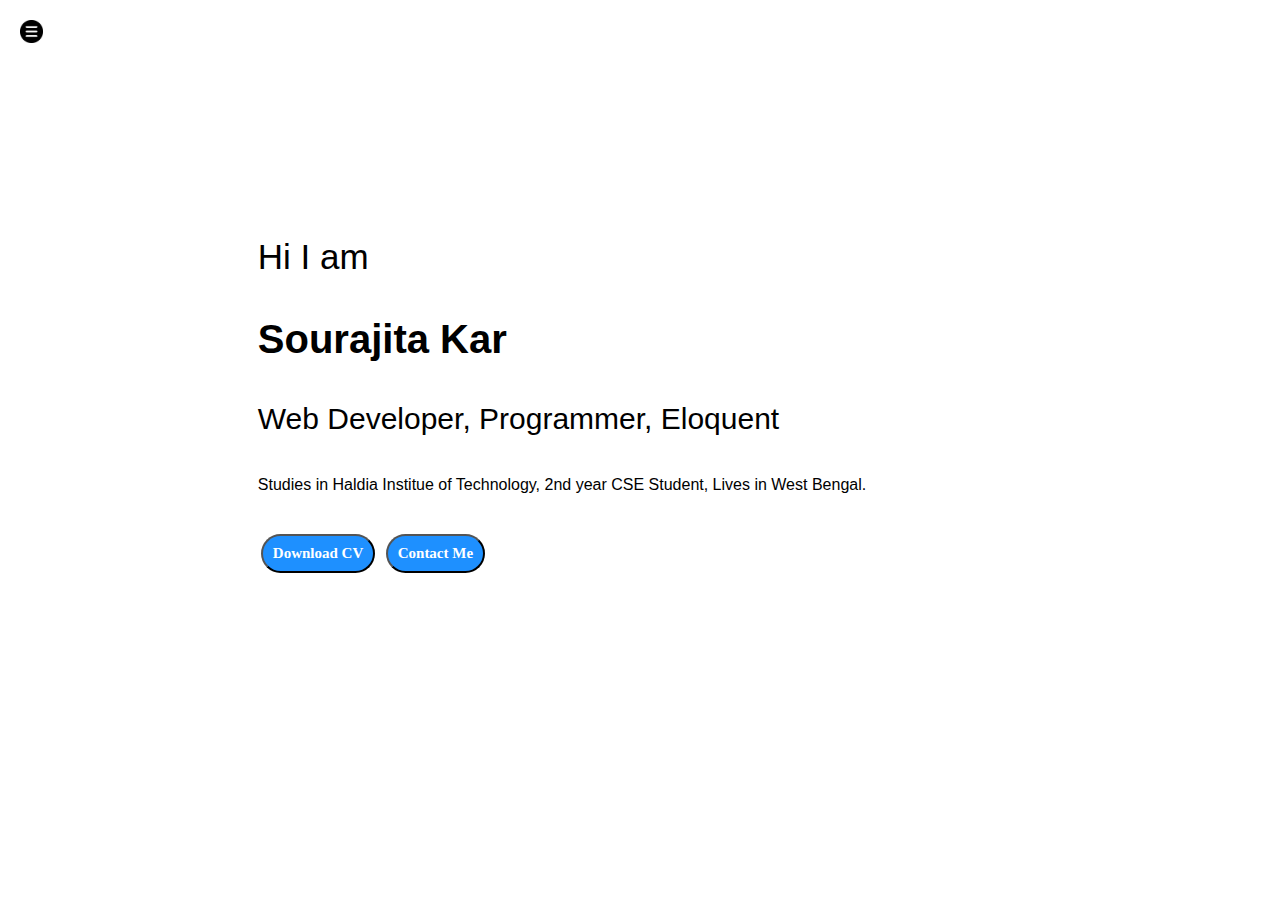
<file: FirstWebsite/index.html>
<!DOCTYPE html>
<html lang="en">
<head>
    <meta charset="UTF-8">
    <meta http-equiv="X-UA-Compatible" content="IE=edge">
    <meta name="viewport" content="width=device-width, initial-scale=1.0">
    <title>Sourajita Kar- Web Developer, Programmer, ML Enthusiast</title>
    <link rel="stylesheet" href="style.css">
</head>
<body>
    <div class="container">
        <div class="sidebar sidebargo">
            <nav>
                <ul>
                    <li><a href="/home.html">Home</a></li>
                    <li><a href="/intro.html">My Intro</a></li>
                    <li><a href="/certificates.html">Certificates</a></li>
                    <li><a href="/contact.html">Contact Me</a></li>
                 </ul>
            </nav>
        </div>
        <div class="main">
            <div class="hamburger">
                <img class="ham "src="ham.png" alt=""width="23">
                <img class=" cross "src="cross.jpg" alt=""width="35">
            </div>
            <div class="infocontainer">
                <div class="devinfo">
                    <div class="hello">Hi I am </div>
                    <div class="name">Sourajita Kar</div>
                    <div class="about">Web Developer, Programmer, Eloquent </div>
                    <div class="moreabout">Studies in Haldia Institue of Technology, 2nd year CSE Student, Lives in West Bengal. </div>
                    <div class="buttons">
                        <a href="/Resume.pdf" target="_blank"><button class="btn"> Download CV</button></a>
                        <a href="contact.html"><button class ="btn"> Contact Me</button></a>
                     </div>

                </div>
                <div class="devpic">
                    <img src="profilephoto.jpg" alt="Sourajita Kar">
                </div>
            </div>
        </div>
    </div>
    <script src="script.js"></script>
    
</body>
</html>
</file>
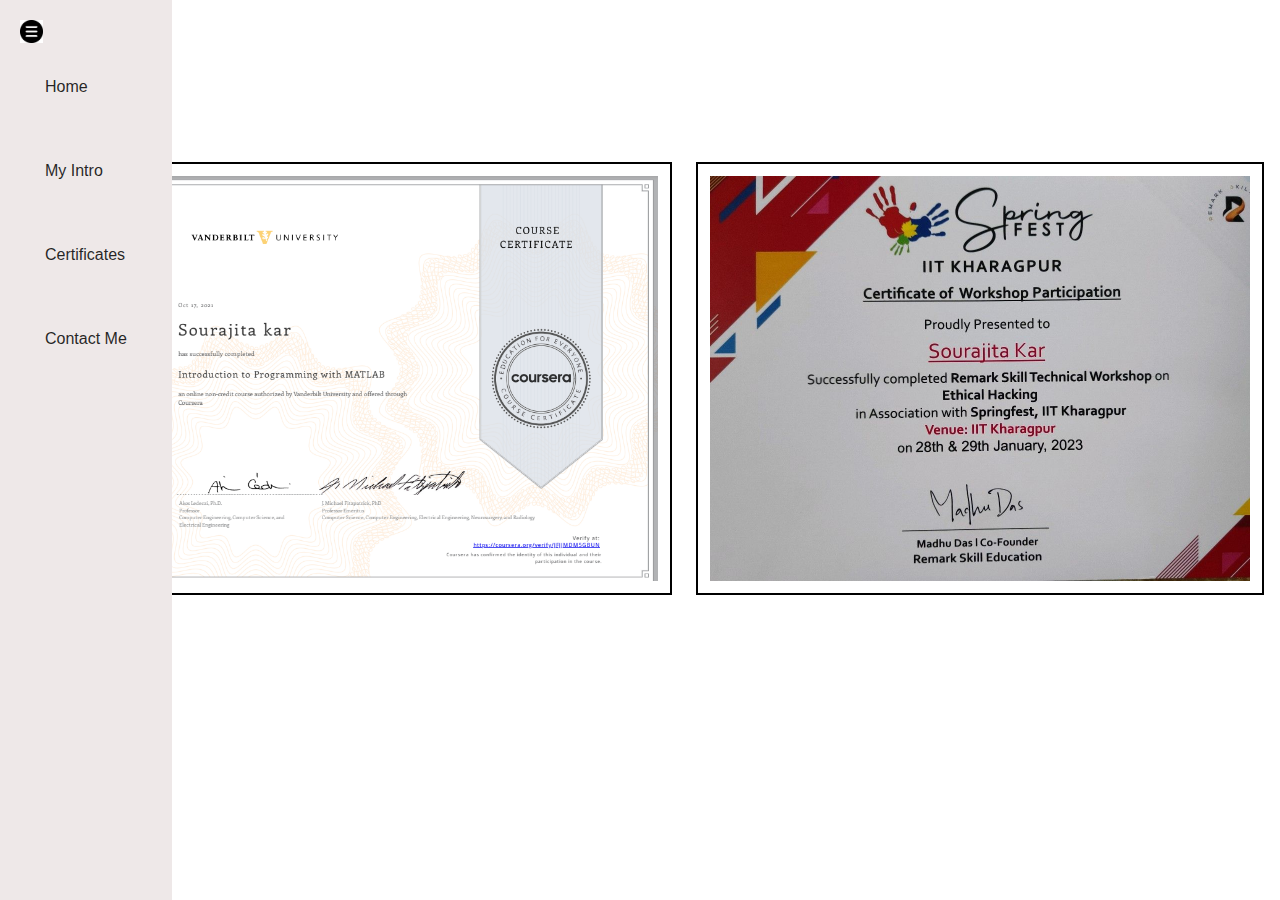
<file: FirstWebsite/certificates.html>
<!DOCTYPE html>
<html lang="en">
<head>
    <meta charset="UTF-8">
    <meta http-equiv="X-UA-Compatible" content="IE=edge">
    <meta name="viewport" content="width=device-width, initial-scale=1.0">
    <title>Sourajita Kar- Web Developer, Programmer, ML Enthusiast</title>
    <link rel="stylesheet" href="style.css">
</head>
<body>
    <div class="container">
        <div class="sidebar">
            
            <nav>
                <ul>
                    <li><a href="/home.html">Home</a></li>
                    <li><a href="/intro.html">My Intro</a></li>
                    <li><a href="/certificates.html">Certificates</a></li>
                    <li><a href="/contact.html">Contact Me</a></li>
                 </ul>
            </nav>
        </div>
        <div class="main">
            <div class="hamburger">
                <img class="ham "src="ham.png" alt=""width="23">
                <img class=" cross "src="cross.jpg" alt=""width="35">
            </div>
                <div class="devcertificate">

                    <img src="matlab.png" alt="Matlab">

                    <img src="ethical.jpg" alt="Ethical Hacking">
                
                    <img src="html.png" alt="HTML">
               
                
                    <img src="html5.png" alt="HTML5">
                </div>
        </div>
    </div>
    <script src="script.js"></script>
    
</body>
</html>
</file>
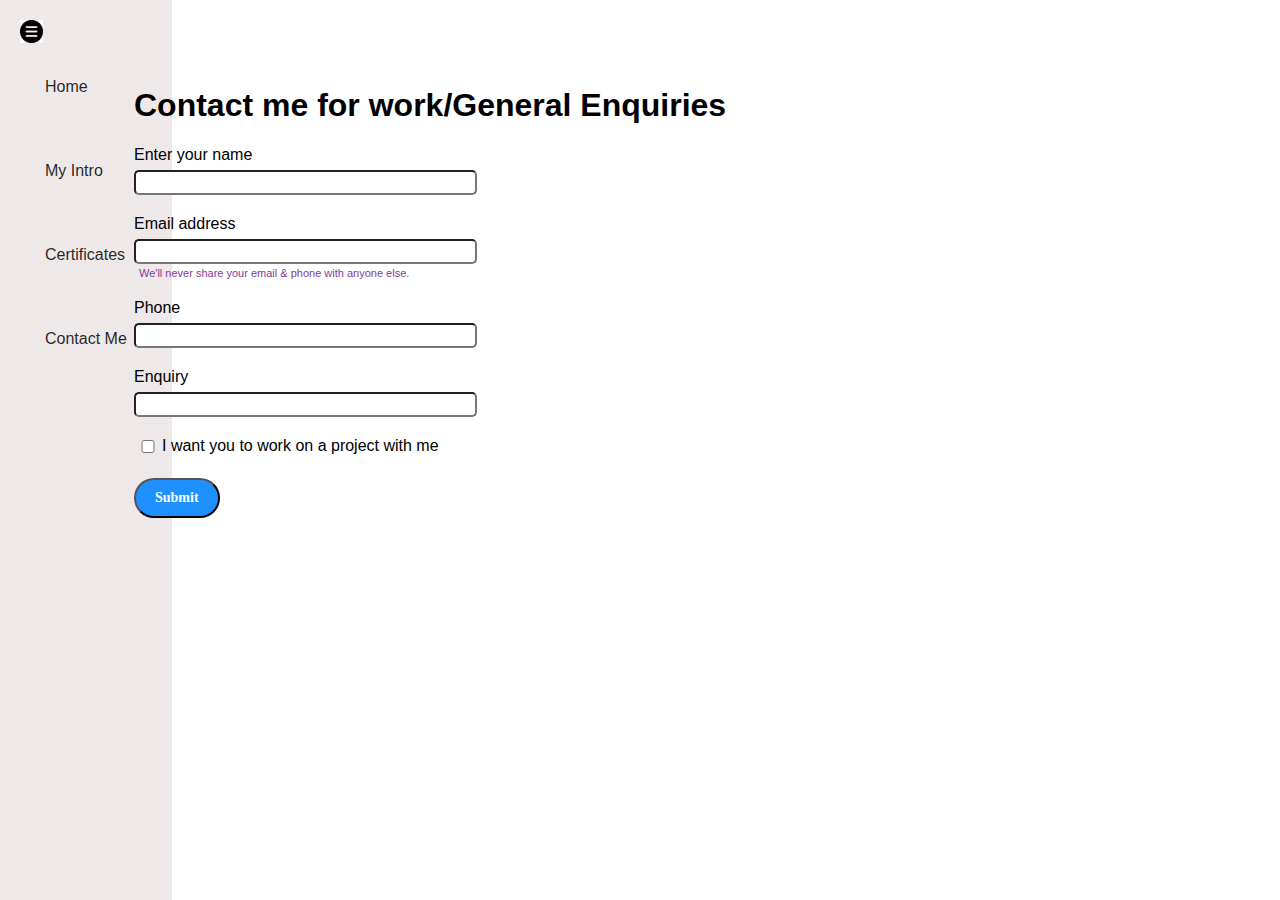
<file: FirstWebsite/contact.html>
<!DOCTYPE html>
<html lang="en">
<head>
    <meta charset="UTF-8">
    <meta http-equiv="X-UA-Compatible" content="IE=edge">
    <meta name="viewport" content="width=device-width, initial-scale=1.0">
    <title>Sourajita Kar- Web Developer, Programmer, ML Enthusiast</title>
    <link rel="stylesheet" href="style.css">
</head>
<body>
    <div class="container">
        <div class="sidebar">
           
            <nav>
                <ul>
                    <li><a href="/home.html">Home</a></li>
                    <li><a href="/intro.html">My Intro</a></li>
                    <li><a href="/certificates.html">Certificates</a></li>
                    <li><a href="/contact.html">Contact Me</a></li>
                 </ul>
            </nav>
        </div>
        <div class="main">
            <div class="hamburger">
                <img class="ham "src="ham.png" alt=""width="23">
                <img class=" cross "src="cross.jpg" alt=""width="35">
            </div>
            <div class="contactform">
                <h1>Contact me for work/General Enquiries</h1>
                <form>
                    <div class="mb-3">
                      <label for="clientemail" class="form-label">Enter your name</label>
                      <input type="Name" class="form-control" id="clientname" aria-describedby="nameHelp">
                    </div>
                    <div class="mb-3">
                      <label for="clientemail" class="form-label">Email address</label>
                      <input type="email" class="form-control" id="clientemail" aria-describedby="emailHelp">
                      <div id="emailHelp" class="form-text">We'll never share your email & phone with anyone else.</div>
                    </div>
                    
                    <div class="mb-3">
                      <label for="clientphone" class="form-label">Phone</label>
                      <input type="phone" class="form-control" id="clientphone">
                    </div>
                    <div class="mb-3">
                      <label for="clientenquiry" class="form-label">Enquiry</label>
                      <input type="Enquiry" class="form-control" id="clientenquiry">
                    </div>

                    <div class="mb-3"  id= "form-check">
                      <input type="checkbox" class="form-check-input" id="isclient">
                      <label class="form-check-label" for="isclient">I want you to work on a project with me</label>
                    </div>
                    <button type="submit" class="btn btn-sn">Submit</button>
                  </form>
            </div>
        </div>
    </div>
    <script src="script.js"></script>
    
</body>
</html>
</file>
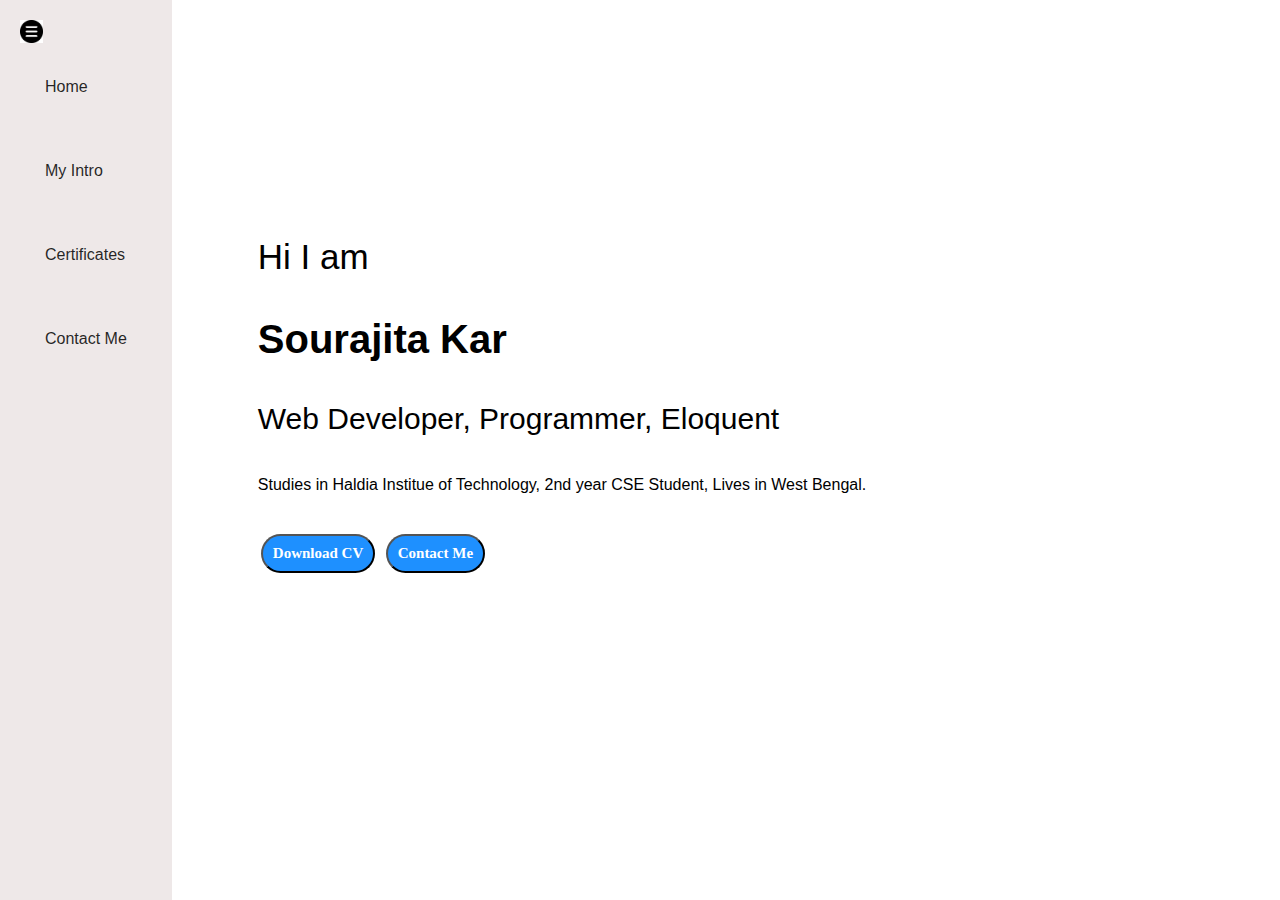
<file: FirstWebsite/home.html>
<!DOCTYPE html>
<html lang="en">
<head>
    <meta charset="UTF-8">
    <meta http-equiv="X-UA-Compatible" content="IE=edge">
    <meta name="viewport" content="width=device-width, initial-scale=1.0">
    <title>Sourajita Kar- Web Developer, Programmer, ML Enthusiast</title>
    <link rel="stylesheet" href="style.css">
</head>
<body>
    <div class="container">
        <div class="sidebar">
          
            <nav>
                <ul>
                    <li><a href="/home.html">Home</a></li>
                    <li><a href="/intro.html">My Intro</a></li>
                    <li><a href="/certificates.html">Certificates</a></li>
                    <li><a href="/contact.html">Contact Me</a></li>
                 </ul>
            </nav>
        </div>
        <div class="main">
            <div class="hamburger">
                <img class="ham "src="ham.png" alt=""width="23">
                <img class=" cross "src="cross.jpg" alt=""width="35">
            </div>
            <div class="infocontainer">
                <div class="devinfo">
                    <div class="hello">Hi I am </div>
                    <div class="name">Sourajita Kar</div>
                    <div class="about">Web Developer, Programmer, Eloquent </div>
                    <div class="moreabout">Studies in Haldia Institue of Technology, 2nd year CSE Student, Lives in West Bengal. </div>
                    <div class="buttons">
                        <a href="/Resume.pdf" target="_blank"><button class="btn"> Download CV</button></a>
                        <a href="contact.html"><button class ="btn"> Contact Me</button></a>
                     </div>

                </div>
                <div class="devpic">
                    <img src="profilephoto.jpg" alt="Sourajita Kar">
                </div>
            </div>
        </div>
    </div>
    <script src="script.js"></script>
    
</body>
</html>
</file>
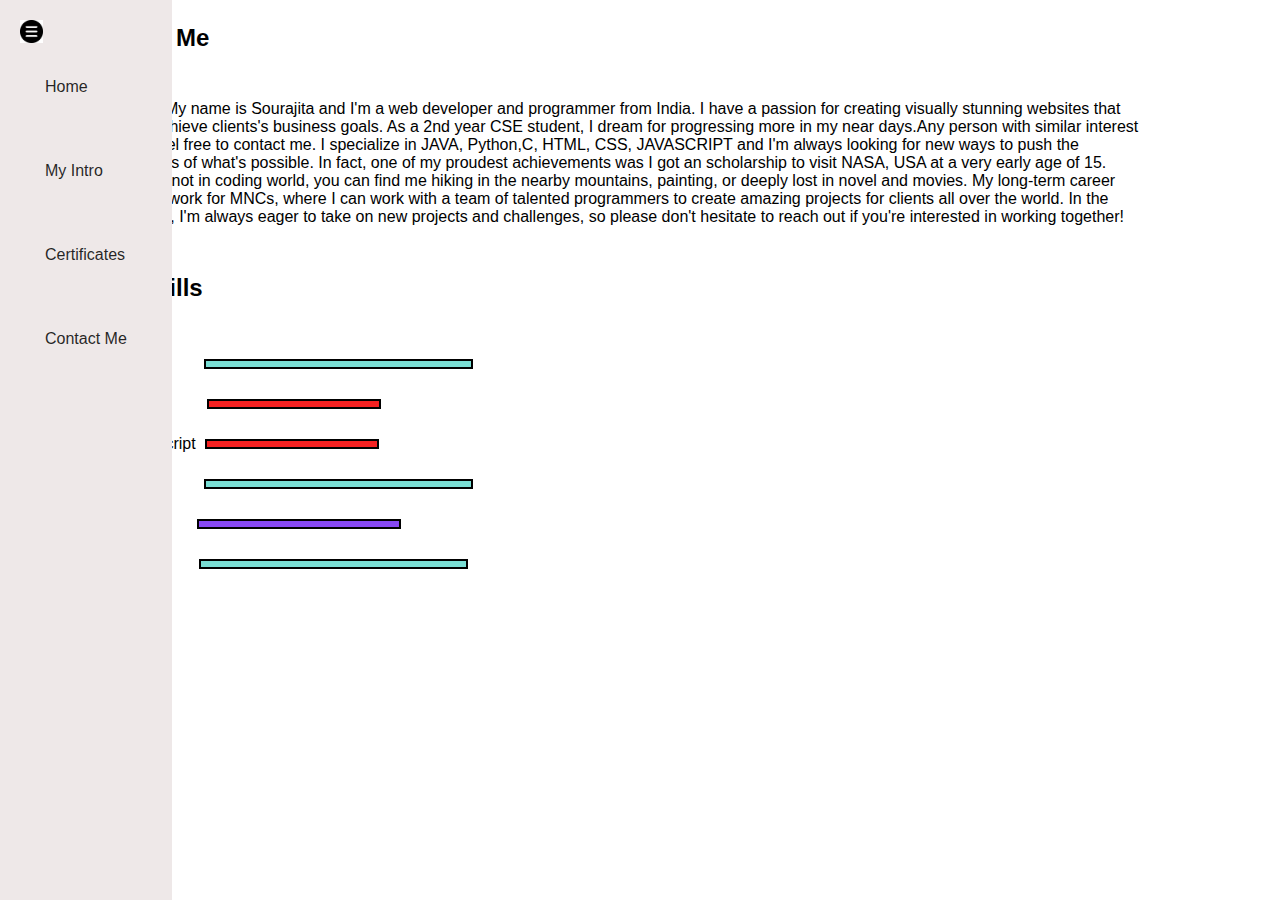
<file: FirstWebsite/intro.html>
<!DOCTYPE html>
<html lang="en">
<head>
    <meta charset="UTF-8">
    <meta http-equiv="X-UA-Compatible" content="IE=edge">
    <meta name="viewport" content="width=device-width, initial-scale=1.0">
    <title>Sourajita Kar- Web Developer, Programmer, ML Enthusiast</title>
    <link rel="stylesheet" href="style.css">
</head>
<body>
    <div class="container">
        <div class="sidebar">
            
            <nav>
                <ul>
                    <li><a href="/home.html">Home</a></li>
                    <li><a href="/intro.html">My Intro</a></li>
                    <li><a href="/certificates.html">Certificates</a></li>
                    <li><a href="/contact.html">Contact Me</a></li>
                 </ul>
            </nav>
        </div>
        <div class="main">
            <div class="hamburger">
                <img class="ham "src="ham.png" alt=""width="23">
                <img class=" cross "src="cross.jpg" alt=""width="35">
            </div>
            <div class="infome">
                <div class="devinfo">
                    <h2>About Me</h2>
                    <p>
                        Hi there! My name is Sourajita and I'm a web developer and programmer from India. I have a passion for creating visually stunning websites that help to achieve clients's business goals. As a 2nd year CSE student, I dream for progressing more in my near days.Any person with similar interest always feel free to contact me.

                        I specialize in JAVA, Python,C, HTML, CSS, JAVASCRIPT and I'm always looking for new ways to push the boundaries of what's possible. In fact, one of my proudest achievements was I got an scholarship to visit NASA, USA at a very early age of 15.

                        When I'm not in coding world, you can find me hiking in the nearby mountains, painting, or deeply lost in novel and movies. 

                        My long-term career goal is to work for MNCs, where I can work with a team of talented programmers to create amazing projects for clients all over the world. In the meantime, I'm always eager to take on new projects and challenges, so please don't hesitate to reach out if you're interested in working together!
                    </p>
                    <h2>My Skills</h2>
                    <div class="skillcontainer">
                        <div class="skillitem">HTML &nbsp;&nbsp;&nbsp;&nbsp;&nbsp;&nbsp;&nbsp;&nbsp;<div class="skill hundred"></div></div>
                        <div class="skillitem">CSS &nbsp;&nbsp;&nbsp;&nbsp;&nbsp;&nbsp;&nbsp;&nbsp;&nbsp;&nbsp;&nbsp; <div class="skill seventyfive"></div></div>
                        <div class="skillitem">JavaScript&nbsp;&nbsp;<div class="skill seventyfive"></div></div>
                        <div class="skillitem ">Java &nbsp;&nbsp;&nbsp;&nbsp;&nbsp;&nbsp;&nbsp;&nbsp;&nbsp;&nbsp;<div class="skill hundred"></div></div>
                        <div class="skillitem ">Python &nbsp;&nbsp;&nbsp;&nbsp;&nbsp;<div class="skill eighty"></div></div>
                        <div class="skillitem ">C  &nbsp;&nbsp;&nbsp;&nbsp;&nbsp;&nbsp;&nbsp;&nbsp;&nbsp;&nbsp;&nbsp;&nbsp;&nbsp;&nbsp;<div class="skill hundred"></div></div>
                    </div>
                </div>
            </div>
        </div>
    </div>
    <script src="script.js"></script>
    
</body>
</html>
</file>
<file: FirstWebsite/style.css>
@import url('https://fonts.googleapis.com/css2?family=IBM+Plex+Sans:ital,wght@1,500&display=swap');
@import url('https://fonts.googleapis.com/css2?family=IBM+Plex+Sans:ital,wght@1,500&family=Roboto+Mono&family=Source+Code+Pro&display=swap');

*{
    margin: 0;
    padding: 0;
}
.sidebar{
    position: absolute;
    background-color:rgb(238, 232, 232);
    font-family: 'Franklin Gothic Medium', 'Arial Narrow', Arial, sans-serif;
    height:100vh ;
    transition: transform 0.3s ease-in;
}
.sidebar nav{
    padding: 45px;
}
.sidebar nav li{
    list-style: none ;
    font-size: 30 px;
    padding: 33px 0;
}
.sidebar nav li a{
    text-decoration: none;
    color: rgba(0, 0, 0, 0.859);
}
.main{
    /*background-color: rgb(202, 226, 43);*/
    width: 90vw;
}
.container {
    display: flex;
}
.infocontainer{
    background-color: rgb(255, 255, 255);
    height: 58vh;
    width: 80vw;
    margin: 144px auto;
    display: flex;
    justify-content: space-around;
    margin-left: 50px;
}
.devinfo{
    display: flex;
    justify-content: center;
    flex-direction: column;
    font-family:'Trebuchet MS', 'Lucida Sans Unicode', 'Lucida Grande', 'Lucida Sans', Arial, sans-serif;
}
.hello{
    font-size: 35px;
    margin: 20px;
    
}
.name{
    font-size: 40px;
    margin: 20px;
    font-weight: bold;
    font-family: 'Franklin Gothic Medium', 'Arial Narrow', Arial, sans-serif;
}
.about{
    font-size: 30px;
    margin: 20px;
}
.moreabout{
    margin: 20px;
    font-family: Verdana, Geneva, Tahoma, sans-serif;
    margin:20px;
}
.buttons{
    margin-top: 34px;
    margin: 20px;
}
.btn{
    font-family:'Times New Roman', Times, serif;
    padding: 9px 10px;
    border-radius: 22px;
    color: rgb(255, 255, 255);
    background-color: dodgerblue;
    font-weight: bold;
    font-size: 15px;
    margin: 0 3px;
    cursor: pointer;
}

.btn-sn{
    font-size: 14px;
    padding: 10px 19px;
    margin: 12px 0;
}
.btn:hover{
    background-color: rgb(255, 255, 255);
    color: dodgerblue;
}
.devpic img{
    border-radius: 60%;
    height: 58vh;
}
.devcertificate img{
    display: grid;
    grid-template-rows:20% 20% 20%;
    height: 45vh;
    padding: 12px;
    border: 2px solid black;
    margin: 12px;
    
}
.devcertificate{
    display: flex;
    margin:150px 100px 0 100px;
   margin-left: 100px;
}
.contactform {    
    font-family: 'Trebuchet MS', 'Lucida Sans Unicode', 'Lucida Grande', 'Lucida Sans', Arial, sans-serif;
    padding: 0 34px;
    padding-top: 75px;
    margin: 0 88px;
    margin-left: 100px;
    position: absolute;
}
.contactform h1{    
    font-family: 'Franklin Gothic Medium', 'Arial Narrow', Arial, sans-serif;
    padding: 12px 0;
}
.contactform form div{
    padding: 10px 0px;
    display: flex;
    flex-direction: column;
}
.contactform form div input{
    padding: 3px;
    width: 26vw;
    border-radius: 5px;
    margin: 6px 0 0 0;
}
#form-check{
    flex-direction: row;

}
#form-check input{
    width: 28px;
    margin: 3px 0;
}

#emailHelp{
    font-size:11px;
    color: rgb(130, 61, 151);
    margin: 0 5px;
    font-family: 'Lucida Sans', 'Lucida Sans Regular', 'Lucida Grande', 'Lucida Sans Unicode', Geneva, Verdana, sans-serif;
    margin: 0 5px;
    padding: 3px 0 0 0;
}
.infome h2{
    font-family: 'Franklin Gothic Medium', 'Arial Narrow', Arial, sans-serif;
    padding: 12px 0;
    margin: 12px;
    margin-left: 100px;
}
.infome p{
    font-family: 'Segoe UI', Tahoma, Geneva, Verdana, sans-serif;
    margin: 12px;
    padding: 12px 0;
    margin-left: 100px;
}
.skillcontainer{
    font-family: 'Segoe UI', Tahoma, Geneva, Verdana, sans-serif;
    padding:12px;
    margin-left: 100px;
}
.skill{
    width: 265px;
    height: 6px;
    background-color: red;
}
.skillitem{
    display: flex;
    align-items: center;
    padding: 5px;
    margin: 12px 0 4px 4px;
}
.hundred{
    width: 265px;
    background-color: rgb(121, 222, 212);
    border: 2px solid black;
}
.seventyfive{
    width: 170px;
    background-color: rgb(245, 33, 33);
    border: 2px solid black;
}
.eighty{
    width: 200px;
    background-color: rgb(135, 72, 244);
    border: 2px solid rgb(0, 0, 0);
}
.sidebargo{
    transform: translate(-443px,0px);
    position: absolute;
}
.hamburger{
    position: absolute;
    cursor: pointer;
    top: 10px;
    left: 10px;
}
.ham{
    margin-top: 10px;
    margin-left: 10px;
}
.cross{
    margin-left: 123px;
}
@media (max-width: 1300px) {
    .devpic{
        display: none;
    }
}
</file>
